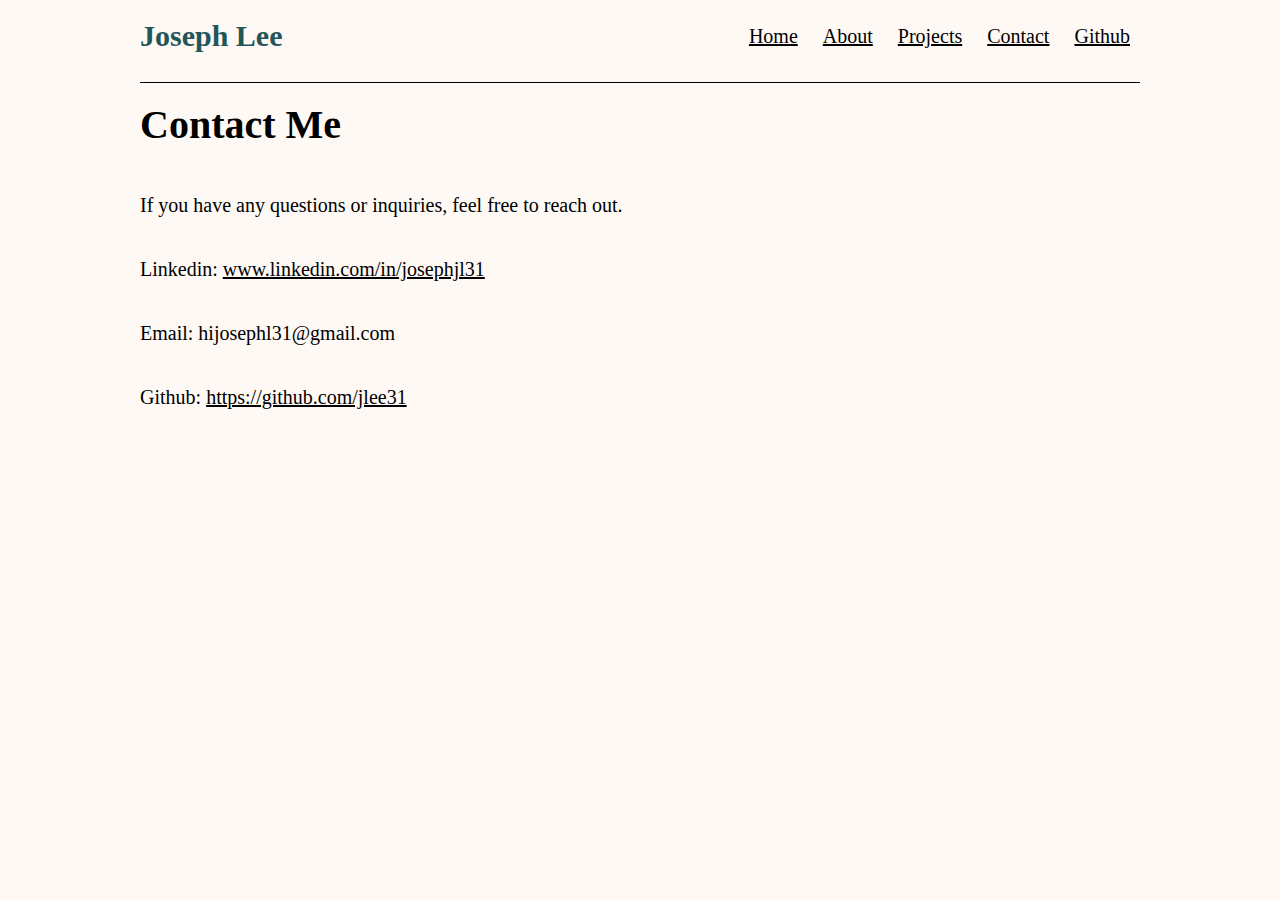
<file: contact.html>
<!DOCTYPE html>

<html lang="en">

  <head>

    <meta charset="UTF-8" />

    <meta name="viewport" content="width=device-width, initial-scale=1.0" />

    <link rel="stylesheet" href="style.css" />

    <title> Joseph Lee | Contact </title>

  </head>

  <body>

    <nav>

      <div class="BigName">

        <h4> Joseph Lee</h4>

      </div>

        <div class="headingRight">
          <a class="active" href="index.html">Home</a>
          <a href="about.html">About</a>
          <a href="projects.html">Projects</a>
          <a href="contact.html">Contact</a>
          <a href="https://github.com/jlee31"> Github</a>
        </div>
    
    </nav>
    <hr>
<main> 
  <div class="body-text"><h1>Contact Me</h1></div> <br>
 <p> If you have any questions or inquiries, feel free to reach out. </p>
 <br>
  <p> Linkedin: <a href="www.linkedin.com/in/josephjl31"> www.linkedin.com/in/josephjl31 </a></p>
  <br>
  <p> Email: hijosephl31@gmail.com</p>
  <br>
  <p> Github: <a href="https://github.com/jlee31"> https://github.com/jlee31</a></p>

</main>
    

  </body>

</html>
</file>
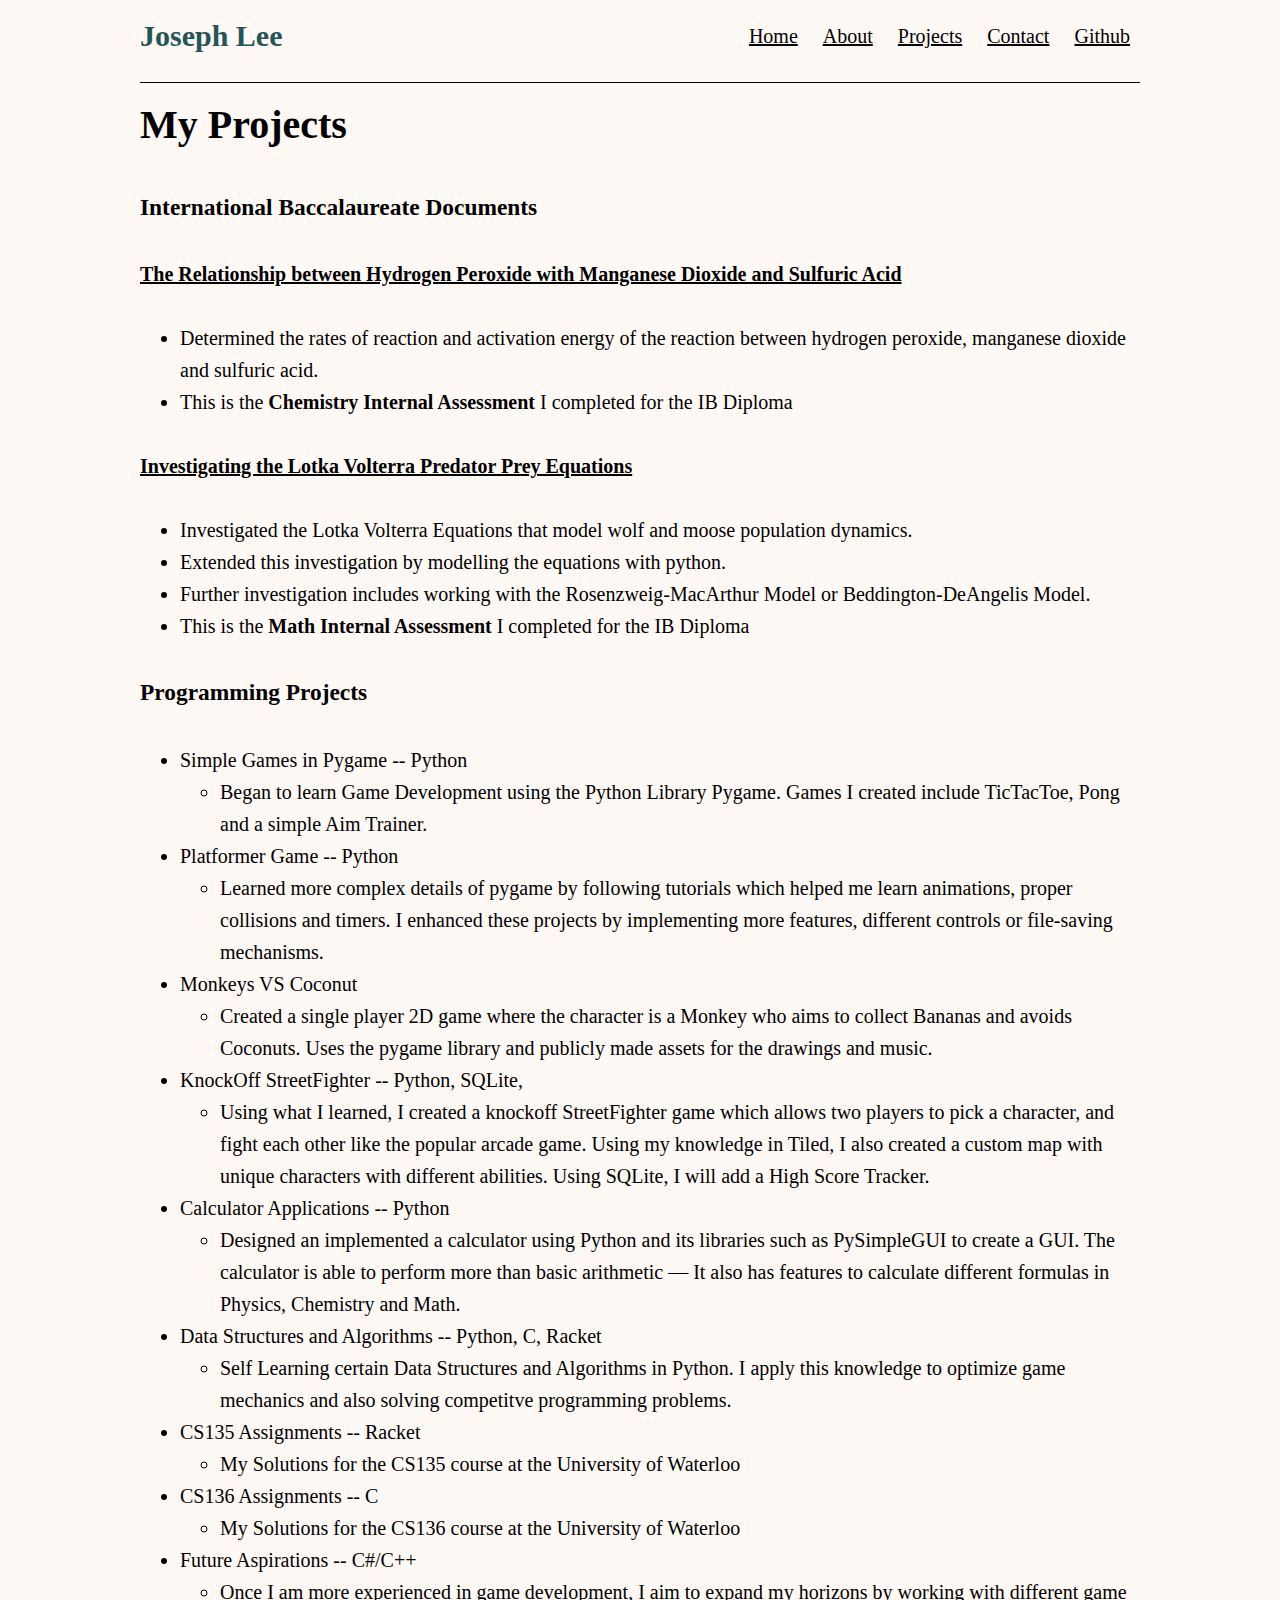
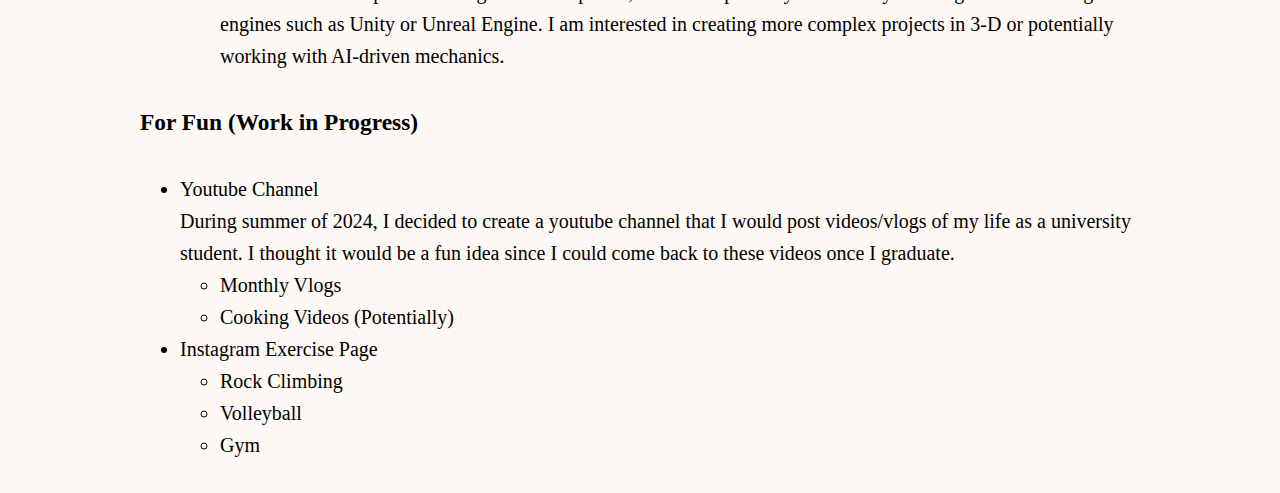
<file: projects.html>
<!DOCTYPE html>

<html lang="en">

  <head>

    <meta charset="UTF-8" />

    <meta name="viewport" content="width=device-width, initial-scale=1.0" />

    <link rel="stylesheet" href="style.css" />

    <title> Joseph Lee | Projects </title>

  </head>

  <body>

    <nav>

        <div class="BigName">
  
          <h4> Joseph Lee</h4>
  
        </div>
  
          <div class="headingRight">
            <a class="active" href="index.html">Home</a>
            <a href="about.html">About</a>
            <a href="projects.html">Projects</a>
            <a href="contact.html">Contact</a>
            <a href="https://github.com/jlee31"> Github</a>
          </div>
      
      </nav>
      <hr>

    <div class="body-text"> <h1>My Projects</h1></div> <br>

    <h3> International Baccalaureate Documents </h3> <br>
    
    <h4> <a href="Documents/chemia.pdf"> The Relationship between Hydrogen Peroxide with Manganese Dioxide and Sulfuric Acid </a></h4> <br>
      <ul> 
        <li> Determined the rates of reaction and activation energy of the reaction between hydrogen peroxide, manganese dioxide and sulfuric acid. </li>
        <li> This is the <b> Chemistry Internal Assessment </b> I completed for the IB Diploma </li>
      </ul> <br>
    <h4> <a href="Documents/mathia.pdf"> Investigating the Lotka Volterra Predator Prey Equations </a></h4> <br>
      <ul> 
        <li> Investigated the Lotka Volterra Equations that model wolf and moose population dynamics. </li>
        <li> Extended this investigation by modelling the equations with python. </li>
        <li> Further investigation includes working with the Rosenzweig-MacArthur Model or Beddington-DeAngelis Model. </li>
        <li> This is the <b> Math Internal Assessment </b> I completed for the IB Diploma </li> <br>
      </ul>

    <h3> Programming Projects </h3> <br>
    <ul> 
      <li> Simple Games in Pygame -- Python </li>
      <ul>
        <li> Began to learn Game Development using the Python Library Pygame. Games I created include TicTacToe, Pong and a simple Aim Trainer. </li>
      </ul>
      <li> Platformer Game -- Python </li>
      <ul>
        <li> Learned more complex details of pygame by following tutorials which helped me learn animations, proper collisions and timers. I enhanced these projects by implementing more features, different controls or file-saving mechanisms. </li>
      </ul>
      <li> Monkeys VS Coconut </li>
      <ul>
        <li> Created a single player 2D game where the character is a Monkey who aims to collect Bananas and avoids Coconuts. Uses the pygame library and publicly made assets for the drawings and music.  </li>
      </ul>
      <li> KnockOff StreetFighter -- Python, SQLite, </li>
      <ul>
        <li> Using what I learned, I created a knockoff StreetFighter game which allows two players to pick a character, and fight each other like the popular arcade game. Using my knowledge in Tiled, I also created a custom map with unique characters with different abilities. Using SQLite, I will add a High Score Tracker. </li>
      </ul>
      <li> Calculator Applications -- Python</li>
      <ul>
        <li> Designed an implemented a calculator using Python and its libraries such as PySimpleGUI to create a GUI. The calculator is able to perform more than basic arithmetic — It also has features to calculate different formulas in Physics, Chemistry and Math. </li>
      </ul>
      <li> Data Structures and Algorithms -- Python, C, Racket </li>
      <ul>
        <li> Self Learning certain Data Structures and Algorithms in Python. I apply this knowledge to optimize game mechanics and also solving competitve programming problems. </li>
      </ul>
      <!-- SQL Project -->
      <!-- <li> SQL Project </li>
      <ul>
        <li> Currently Self Learning SQL.</li>
      </ul> -->
      <!-- Programming Project With Bill and Cheb-->
      <!-- <li> Project with Bill and Cheb (In Progress) </li> 
      <ul>
        <li> ... </li>
      </ul> -->
      <li> CS135 Assignments -- Racket </li>
      <ul>
        <li> My Solutions for the CS135 course at the University of Waterloo </li>
      </ul>
      <li> CS136 Assignments -- C </li>
      <ul>
        <li> My Solutions for the CS136 course at the University of Waterloo </li>
      </ul>
      <li> Future Aspirations -- C#/C++</li>
      <ul>
        <li> Once I am more experienced in game development, I aim to expand my horizons by working with different game engines such as Unity or Unreal Engine. I am interested in creating more complex projects in 3-D or potentially working with AI-driven mechanics. </li>
      </ul>
  
    </ul> <br>

    <h3> For Fun (Work in Progress) </h3> <br>
    <ul> 
      <li> Youtube Channel </li>
      <p> During summer of 2024, I decided to create a youtube channel that I would post videos/vlogs of my life as a university student. I thought it would be a fun idea since I could come back to these videos once I graduate. </p>
      <ul>
        <li> Monthly Vlogs</li>
        <li> Cooking Videos (Potentially) </li>
      </ul>
      <li> Instagram Exercise Page </li>
      <ul>
        <li> Rock Climbing </li>
        <li> Volleyball </li>
        <li> Gym </li>
      </ul>
    </ul>
    <br>

  </body>

</html>
</file>
<file: style.css>
html {
    background-color: #fff9f5;
    font-size: 20px;
    font-family: Georgia, "Bitstream Charter", "Times New Roman", serif;
}

body {
    padding: 0;
    margin: 0 auto;
    max-width: 1000px;
    font-family: 'Times New Roman';
    line-height: 1.6;
}

p {
    color: black;
}

title {
    text-align: center;
    
}

a:link {
    color: black;
}

a:hover {
    color: rgb(0, 0, 0);
}

nav {
    display: flex;
    justify-content: space-between; /* Distributes space between elements */
    align-items: center;
    min-height: 8vh;
}

.headingRight a {
    overflow: hidden;
    /* background-color: lightblue; */
    padding: 20px 10px;
  }

    /* .headingRight a:hover {
        background-color: lightgreen;
    } */

hr {
    border: 0;
    height: 1px;
    background-color: #000;
    margin: 10px 0;
  }

  .BigName {
    overflow: hidden;
    font-size: 30px;
    margin-left: 0; /* Ensures no margin */
    text-align: left; /* Aligns the text inside to the left */
    color: #235757
}

*{
    margin: 0;
}

#slide{
    height: 500px;
    display: flex;
    justify-content: center;
    align-items: center;
}

.container{
    width: 1600px;
    margin: auto;
}

.subcontainer{
    width: 85%;
    margin: auto;
}

.slide-img{
    width: 100%;
    height: 275px; /* height of pixel */
    border-radius: 5px;
    background-position: center;
    background-size: cover;
    cursor: pointer;
    display: flex;
    justify-content: center;
    align-items: center;
    transition: 0.5s;
}

.slide-img:hover{
    box-shadow: 0 0 0 200px rgb(43, 39, 39) inset;
}

.slide-img a{
    opacity: 0;
    text-decoration: none;
    transform: scale(0);
    transition: 0.8s;
    font-size: 1.5rem;
    color: white;
}

.slide-img:hover a{
    opacity: 1;
    transform: scale(1);
}

.img-1 {
    background-image: url('IMG_2827.png');
}
.img-2{
    background-image: url('IMG_3002.png');
}
.img-3{
    background-image: url('IMG_3292.png');
}
.img-4{
    background-image: url('IMG_3293.png');
}
.img-5{
    background-image: url('IMG_2828.png');
}


@media(max-width: 1600px){
    .container{
        width: 100%;
    }
}

/* Center the content div */
#content {
    margin: 0 auto; /* Center horizontally */
    text-align: left; /* Center text inside the div */
    width: 80%; /* Adjust the width as needed */;
}

/* Optional styling for the title */
#content .title {
    margin-top: 15px;
    font-size: 1.5rem;
}

#content .intro {
    margin-top: 15px;
    font-size: 20;
}

.right-figure {
    float: right;
    margin-left: 100px;
    margin-bottom: 15px;
    max-width: 350px;
}

.right-figure img {
    width: 100%;
    height: auto;
    margin: 0;
}

.right-figure figcaption {
    text-align: center;
    font-size: 1rem;
    color: #000;
    margin-top: 8px;
}
</file>
